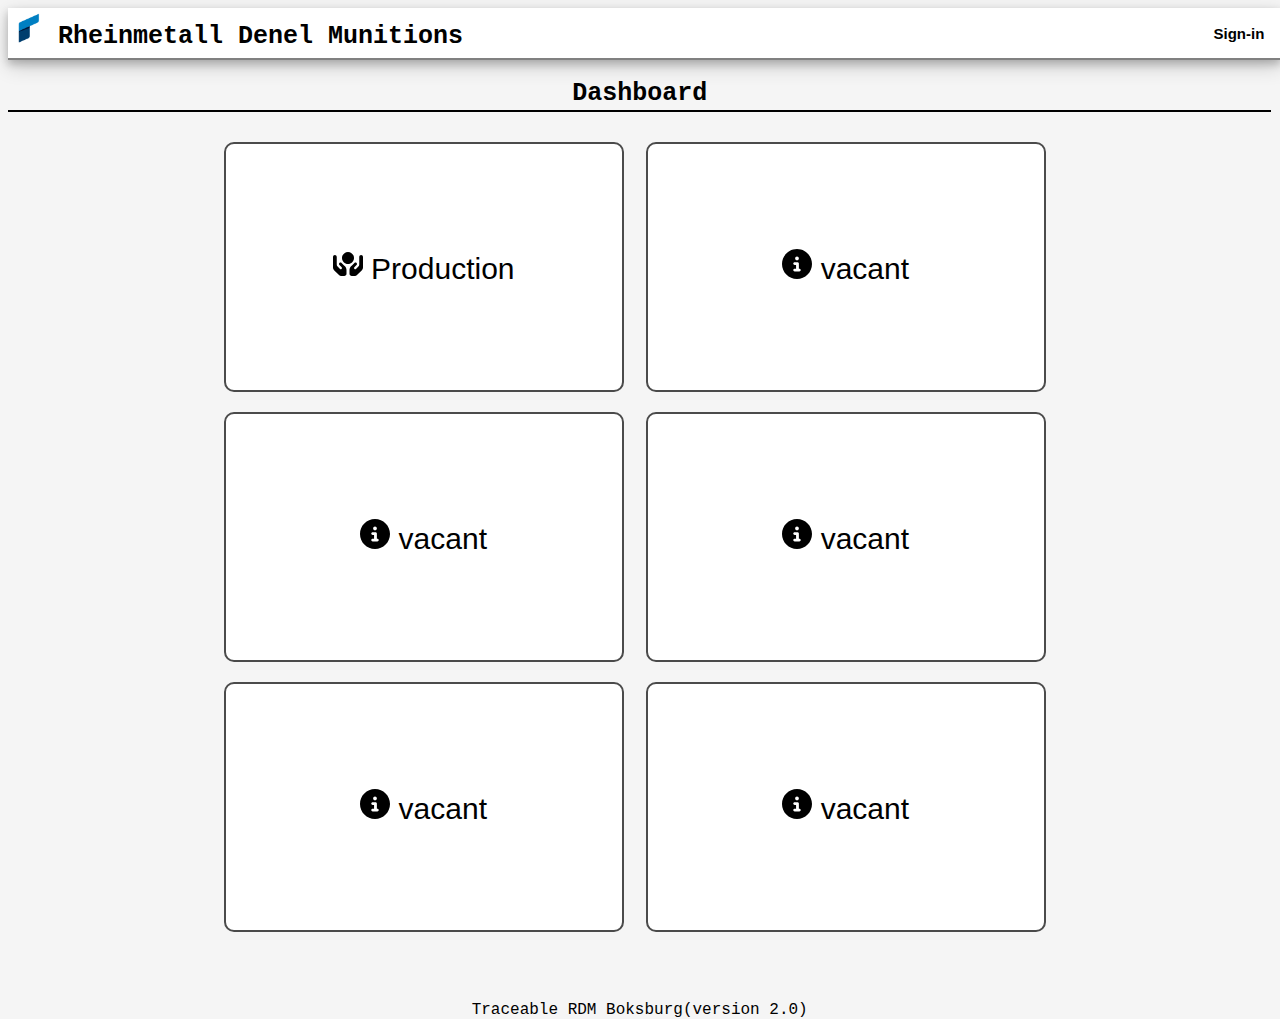
<file: Cars System/index.html>
<html lang="en">
<head>
    <meta charset="UTF-8">
    <meta http-equiv="X-UA-Compatible" content="IE=edge">
    <meta name="viewport" content="width=device-width, initial-scale=1.0">
    <title>Traceable RDM</title>

    <link rel="stylesheet" href="./index.css">
    <link rel="stylesheet" href="https://cdnjs.cloudflare.com/ajax/libs/font-awesome/6.1.1/css/all.min.css" integrity="sha512-KfkfwYDsLkIlwQp6LFnl8zNdLGxu9YAA1QvwINks4PhcElQSvqcyVLLD9aMhXd13uQjoXtEKNosOWaZqXgel0g==" crossorigin="anonymous" referrerpolicy="no-referrer" />
      
    <!--*********************************************<Links>*********************************************-->
        <script src="./links/jQuery v3.5.1.js"></script>
        <script src="./links/axios v0.19.0.js"></script>
        <script src="./links/table2excel.js"></script>
        <script src="./links/sweetAlert2.js"></script>
  
      <!--*********************************************<Scripts>*********************************************-->
        <script src="./index.js"></script>
        
      
</head>
<body onload="startup()">
    
    <div class="container">
        <div class="item1"><!--<top nav>-->
          <div class="heading"><img src="./links/icons/RDM_Logo.svg"/></img><h1> Rheinmetall Denel Munitions</h1></div>
            <div id="userInfo"></div>
        </div><br><br><br>
        
        <div class="item2">
            <center><h2>Dashboard</h2><hr></center>
        </div>
        <center><div class="maindisplay"> 
            <div class="item4">
              
                <!-- <button class="item4button" onclick="indexpage()"><i class="fa-solid fa-house-chimney"></i> Home</button> -->
                <button class="item4button" onclick="production()"><img src="./links/icons/hands-holding-circle-solid.svg"></img> Production</button>
                <button class="item4button1"><img src="./links/icons/circle-info-solid.svg"></img> vacant</button>
                <button class="item4button1"><img src="./links/icons/circle-info-solid.svg"></img> vacant</button>
                <!-- <button class="item4button1"><i class="fa-solid fa-truck"></i> WIP</button> -->
                <button class="item4button1"><img src="./links/icons/circle-info-solid.svg"></img> vacant</button>
                <button class="item4button1"><img src="./links/icons/circle-info-solid.svg"></img> vacant</button>
                <button class="item4button1"><img src="./links/icons/circle-info-solid.svg"></img> vacant</button><br><br><br><br>
                <div class="footer">Traceable RDM Boksburg(version 2.0)</div>
            </div>
        </div></center>
    </div>

</body>
</html>
</file>
<file: Cars System/index.css>
body{
  font-family:'Courier New', Courier, monospace;
    background-color: whitesmoke;
    color: black;
    font-size: 20px;
    width: 98.7%;
  }
/*************************global-Elements-Styling********************************/
.container{
    background-color: none;
    width: 100%;
    height: 98%;
    font-family:'Courier New', Courier, monospace;
  }
  hr{
    border: 1px solid black;
    margin: 0;
    padding: 0;
  }
  /***********************container-Elements-Styling******************************/
.item1{
    background-color: white;
    /* background-image: linear-gradient(60deg, rgb(0, 17, 71),rgb(0, 140, 255)); */
    width:100%;
    height: 40px;
    float: left;
    padding: 5px;
    border-bottom: solid 2px gray;
    box-shadow: 0 4px 8px 0 rgba(0, 0, 0, 0.2), 0 6px 20px 0 rgba(0, 0, 0, 0.19);
  }
.item2{
    padding:0px ;
    margin: 0;
  }
.maindisplay{
  display: inline;
  width: 100%;
}

.item4{
  margin-top: 10px;
  width: 78%;
}
/*************************item1-Elements-Styling********************************/
h1{
    display: inline;
    font-size: 25px;
    width: fit-content;
  }
img{
    width: 30px;
    height: 30px;
  
  }
.heading{
    float: left;
    margin-right: 50px;
    color: black;
  }
/*************************item2-Elements-Styling********************************/
h2{
    font-size: 25px;
    margin: 2px;
    padding: 0;
  }
/*************************item3-Elements-Styling********************************/
.item4button{
    margin-top:20px ;
    margin-right:10px ;
    font-family: Arial, Helvetica, sans-serif;
    font-size: 30px;
    padding: 10px;
    background-color: white;
    color: black;
    width: 400px;
    height: 250px;
    border: 2px solid rgb(75, 75, 75);
    border-radius: 10px;
} 
.item4button:hover{
  background-image: linear-gradient(60deg, orangered,orange);
    color: white;
    font-weight: bolder;
    border: 3px solid black;
}
/*------------------------------------------------------------------------------*/
.item4button1{
  margin-top:20px ;
  margin-right:10px ;
  font-family: Arial, Helvetica, sans-serif;
  font-size: 30px;
  padding: 10px;
  background-color: white;
  color: black;
  width: 400px;
  height: 250px;
  border: 2px solid rgb(75, 75, 75);
  border-radius: 10px;
} 
.item4button1:hover{
background-image: linear-gradient(60deg, blue,skyblue);
  color: white;
  font-weight: bolder;
  border: 3px solid black;
}
/*------------------------------------------------------------------------------*/
.s_hr{
    border: 0.4px solid rgb(75, 75, 75);
    width: 97%;
}
.footer{
    font-size: 16px;
}
/*************************************back button*****************************************************************************/
.bbt{
    background-color: white;
    color: black;
    border: none;
    font-size: 15px;
    font-weight: bold;
    border-radius: 5px;
    padding: 10px;
    margin: 2px;
 }
.bbt:hover{
  border:solid 2px yellowgreen; 
  /* background-color: yellowgreen; */
  color: yellowgreen;
}
/******************************************************************************************************************/
#userInfo{
  float: right;
}
.userName{
  color: royalblue;
  display: inline;
  font-size: 16px;
  padding-right: 10px;
}
/******************************************************************************************************************/
#messagebox{
  width: 90%;
  color: red;
  border: solid 2px red;
  border-radius: 5px;
  font-size: 20px;
  padding: 10px;
}
/********************************************************************************************************************/
.whiteIcon{
  /* background-color: white; */
  fill: white;
}
/*=====================================================================================================================================================================*/
/*                                                                Loader                                                                                               */
/*=====================================================================================================================================================================*/
#preloader {
  position: fixed;
  top: 0;
  left: 0;
  width: 100%;
  height: 100%;
}
#loader {
  display: block;
  position: relative;
  top: 50%;
  width: 150px;
  height: 150px;
  margin: -75px 0 0 -75px;
  border-radius: 50%;
  border: 3px solid transparent;
  border-top-color: #9370DB;
  -webkit-animation: spin 2s linear infinite;
  animation: spin 2s linear infinite;
}
#loader:before {
  content: "";
  position: absolute;
  top: 5px;
  left: 5px;
  right: 5px;
  bottom: 5px;
  border-radius: 50%;
  border: 3px solid transparent;
  border-top-color: #BA55D3;
  -webkit-animation: spin 3s linear infinite;
  animation: spin 3s linear infinite;
}
#loader:after {
  content: "";
  position: absolute;
  top: 15px;
  left: 15px;
  right: 15px;
  bottom: 15px;
  border-radius: 50%;
  border: 3px solid transparent;
  border-top-color: #FF00FF;
  -webkit-animation: spin 1.5s linear infinite;
  animation: spin 1.5s linear infinite;
}
@-webkit-keyframes spin {
  0%   {
      -webkit-transform: rotate(0deg);
      -ms-transform: rotate(0deg);
      transform: rotate(0deg);
  }
  100% {
      -webkit-transform: rotate(360deg);
      -ms-transform: rotate(360deg);
      transform: rotate(360deg);
  }
}
@keyframes spin {
  0%   {
      -webkit-transform: rotate(0deg);
      -ms-transform: rotate(0deg);
      transform: rotate(0deg);
  }
  100% {
      -webkit-transform: rotate(360deg);
      -ms-transform: rotate(360deg);
      transform: rotate(360deg);
  }
}
#percentage{
  margin-top: 27%;
  margin-left: -4%;
}
/*=====================================================================================================================================================================*/
</file>
